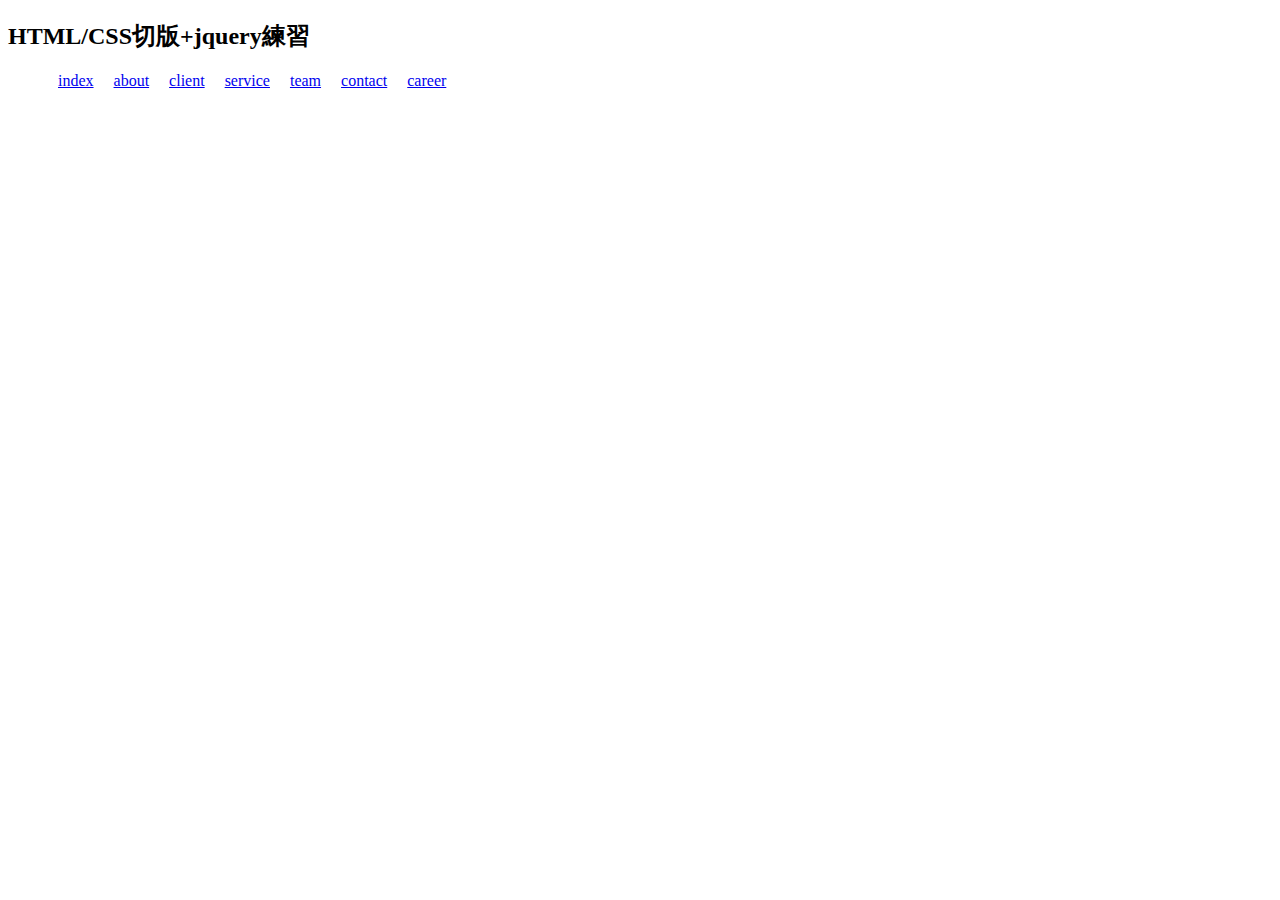
<file: index.html>
<!DOCTYPE html>
<html>
<head>
	<meta charset="utf-8">
	<meta http-equiv="X-UA-Compatible" content="IE=edge">
	<meta name="viewport" content="width=device-width, initial-scale=1.0">
	<title>my project</title>
	<link rel="stylesheet" href="css/fontello.css" />
	<link rel="stylesheet" href="css/main.css">
</head>
<body>
	<header>
	</header>
	<section>
		<h2>HTML/CSS切版+jquery練習</h2>
		<ul>
			<li><a href="index/index.html">index</a></li>
			<li><a href="about/index.html">about</a></li>
			<li><a href="client/index.html">client</a></li>
			<li><a href="service/index.html">service</a></li>
			<li><a href="team/index.html">team</a></li>
			<li><a href="contact/index.html">contact</a></li>
			<li><a href="career/index.html">career</a></li>
		</ul>
	</section>

</body>
</html>
</file>
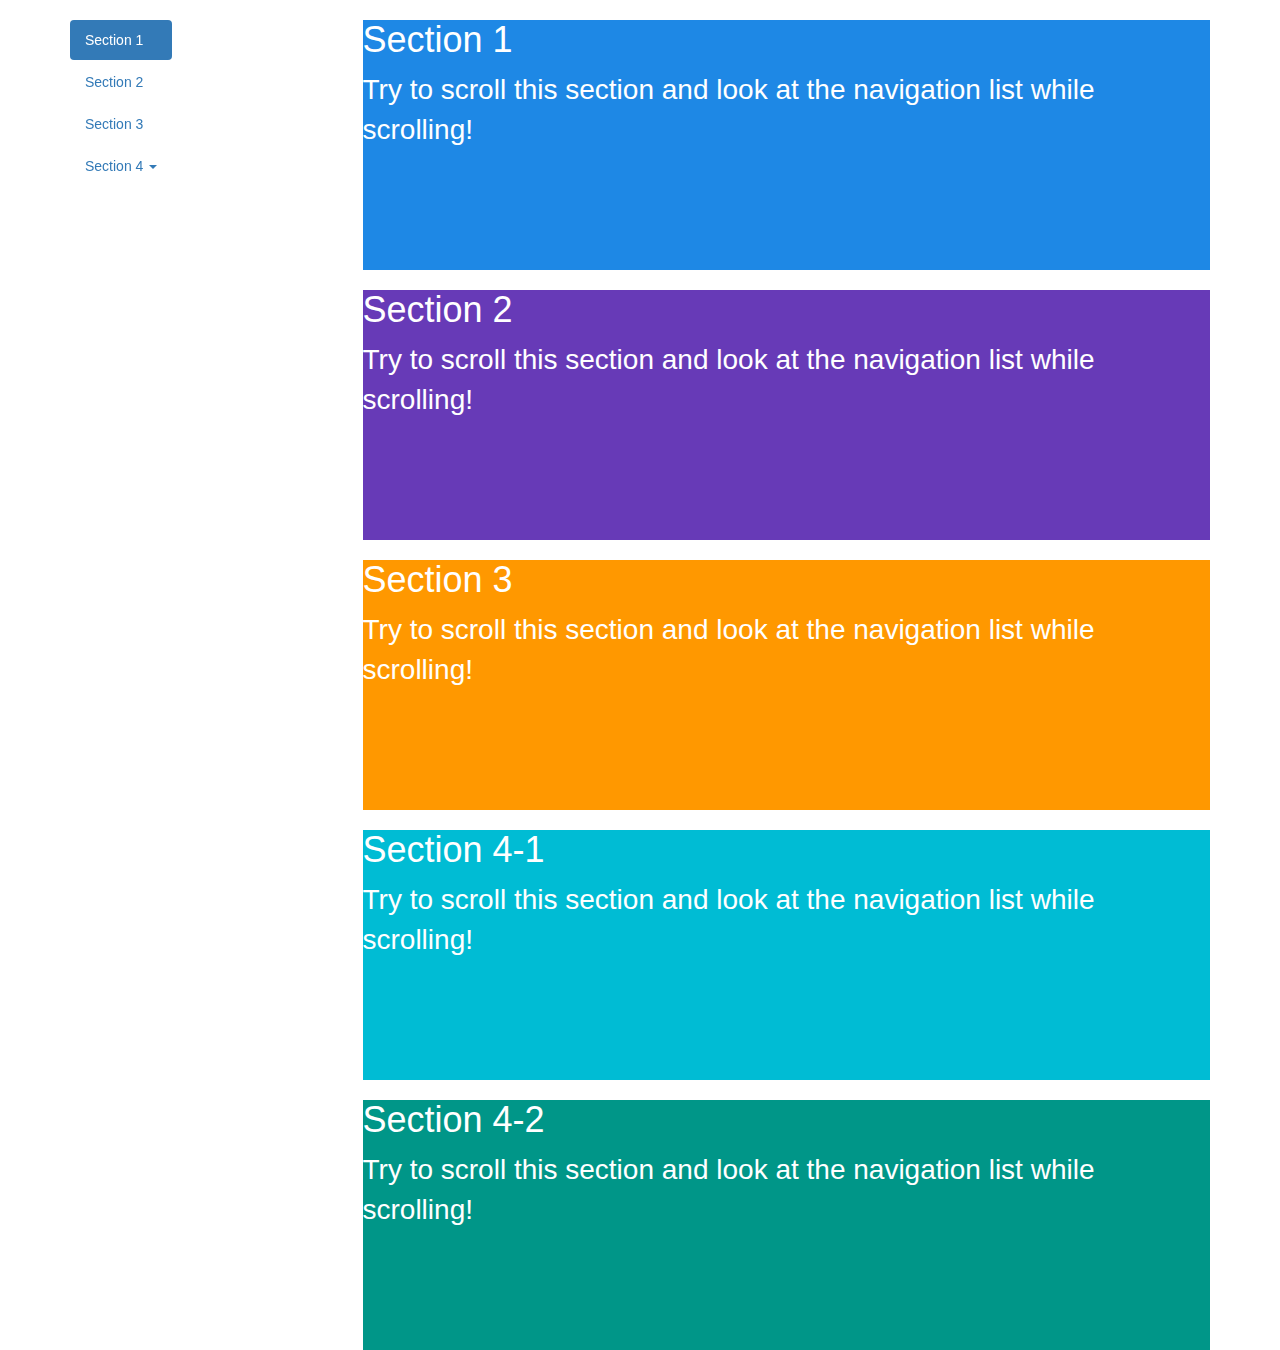
<file: test/html.html>
<!DOCTYPE html>
<html lang="en">
<head>
  <title>Bootstrap Example</title>
  <meta charset="utf-8">
  <meta name="viewport" content="width=device-width, initial-scale=1">
  <link rel="stylesheet" href="https://maxcdn.bootstrapcdn.com/bootstrap/3.3.7/css/bootstrap.min.css">
  <script src="https://ajax.googleapis.com/ajax/libs/jquery/3.1.1/jquery.min.js"></script>
  <script src="https://maxcdn.bootstrapcdn.com/bootstrap/3.3.7/js/bootstrap.min.js"></script>
  <style>
  body {
      position: relative;
  }
  ul.nav-pills {
      top: 20px;
      position: fixed;
  }
  div.col-sm-9 div {
      height: 250px;
      font-size: 28px;
  }
  #section1 {color: #fff; background-color: #1E88E5;}
  #section2 {color: #fff; background-color: #673ab7;}
  #section3 {color: #fff; background-color: #ff9800;}
  #section41 {color: #fff; background-color: #00bcd4;}
  #section42 {color: #fff; background-color: #009688;}
  
  @media screen and (max-width: 810px) {
    #section1, #section2, #section3, #section41, #section42  {
        margin-left: 150px;
    }
  }
  </style>
</head>
<body data-spy="scroll" data-target="#myScrollspy" data-offset="20">

<div class="container">
  <div class="row">
    <nav class="col-sm-3" id="myScrollspy">
      <ul class="nav nav-pills nav-stacked">
        <li class="active"><a href="#section1">Section 1</a></li>
        <li><a href="#section2">Section 2</a></li>
        <li><a href="#section3">Section 3</a></li>
        <li class="dropdown">
          <a class="dropdown-toggle" data-toggle="dropdown" href="#">Section 4 <span class="caret"></span></a>
          <ul class="dropdown-menu">
            <li><a href="#section41">Section 4-1</a></li>
            <li><a href="#section42">Section 4-2</a></li>                     
          </ul>
        </li>
      </ul>
    </nav>
    <div class="col-sm-9">
      <div id="section1">    
        <h1>Section 1</h1>
        <p>Try to scroll this section and look at the navigation list while scrolling!</p>
      </div>
      <div id="section2"> 
        <h1>Section 2</h1>
        <p>Try to scroll this section and look at the navigation list while scrolling!</p>
      </div>        
      <div id="section3">         
        <h1>Section 3</h1>
        <p>Try to scroll this section and look at the navigation list while scrolling!</p>
      </div>
      <div id="section41">         
        <h1>Section 4-1</h1>
        <p>Try to scroll this section and look at the navigation list while scrolling!</p>
      </div>      
      <div id="section42">         
        <h1>Section 4-2</h1>
        <p>Try to scroll this section and look at the navigation list while scrolling!</p>
      </div>
    </div>
  </div>
</div>

</body>
</html>
</file>
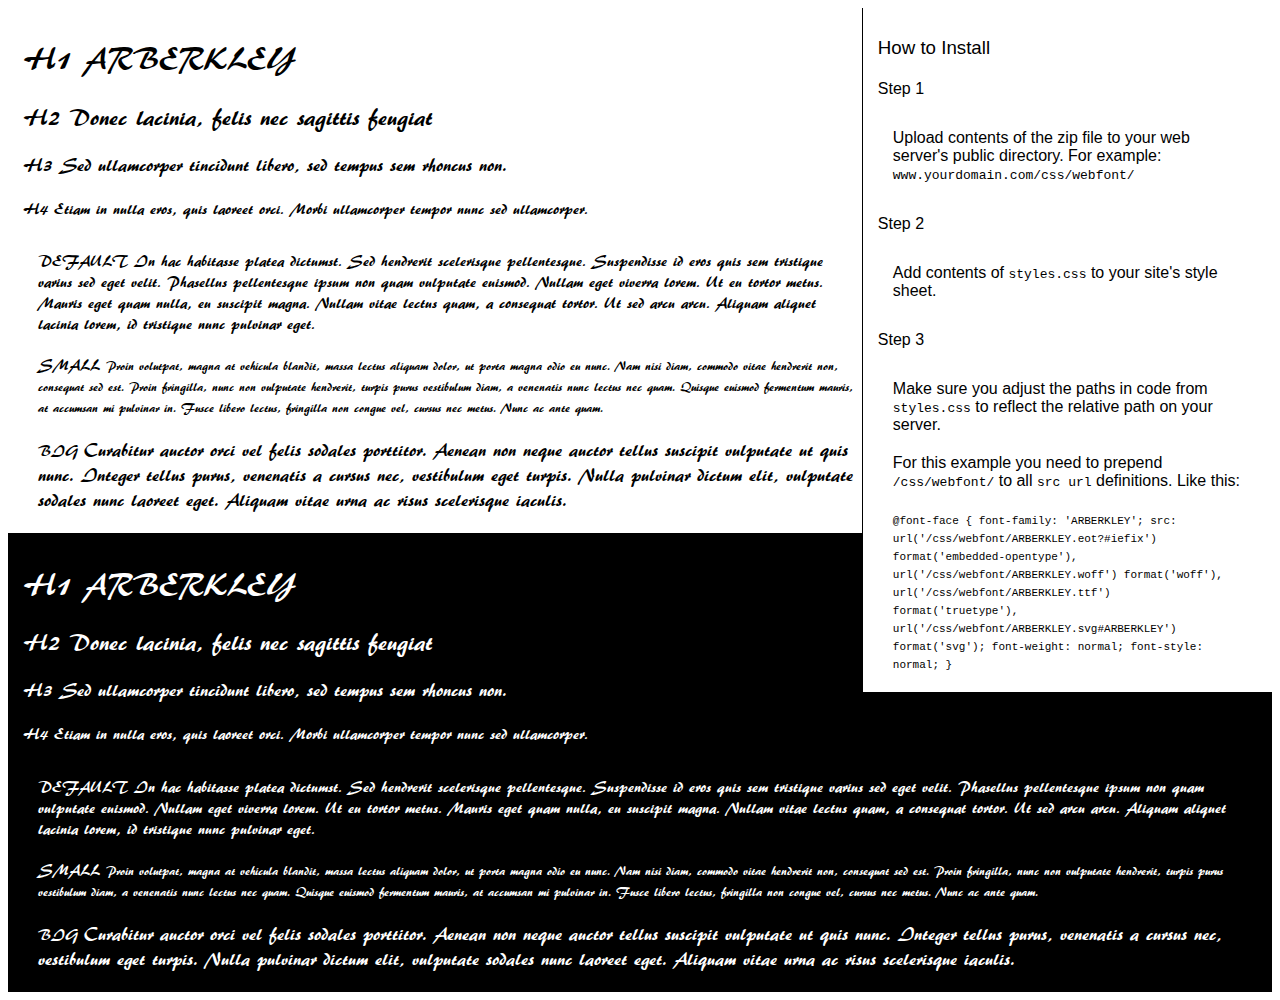
<file: about/css/fonts/preview.html>
<!DOCTYPE html>
<html>
<head>
<title>
ARBERKLEY
 - Web font preview
</title>
<style type='text/css'>

@font-face {
  font-family: 'ARBERKLEY';
  src: url('ARBERKLEY.eot?#iefix') format('embedded-opentype'),  url('ARBERKLEY.woff') format('woff'), url('ARBERKLEY.ttf')  format('truetype'), url('ARBERKLEY.svg#ARBERKLEY') format('svg');
  font-weight: normal;
  font-style: normal;
}

body { font-family: 'ARBERKLEY' !important; }
h1, h2, h3, h4 { font-weight: normal; }
.reg { color:black; background:white; }
.inverse { color:white; background:black; }
div { padding: 10px 15px; }
.right { background:white; width:30%; float: right; font-family: sans-serif; border: 1px solid black; border-width: 0 0 1px 1px;}
</style>
</head>
<body>
<div class='right'>
<h3>How to Install</h3>
<h4>Step 1</h4>
<div>
Upload contents of the zip file to your web server's public directory. For example:
<code>www.yourdomain.com/css/webfont/</code>
</div>
<h4>Step 2</h4>
<div>
Add contents of
<code>styles.css</code>
to your site's style sheet.
</div>
<h4>Step 3</h4>
<div>
Make sure you adjust the paths in code from
<code>styles.css</code>
to reflect the relative path on your server.
</div>
<div>
For this example you need to prepend
<code>/css/webfont/</code>
to all
<code>src url</code>
definitions. Like this:
</div>
<div>
<code style='font-size:11px;'>@font-face {
  font-family: 'ARBERKLEY';
  src: url('/css/webfont/ARBERKLEY.eot?#iefix') format('embedded-opentype'),  url('/css/webfont/ARBERKLEY.woff') format('woff'), url('/css/webfont/ARBERKLEY.ttf')  format('truetype'), url('/css/webfont/ARBERKLEY.svg#ARBERKLEY') format('svg');
  font-weight: normal;
  font-style: normal;
}</code>
</div>
</div>
<div class='reg'>
<h1>
H1
ARBERKLEY
</h1>
<h2>
H2
Donec lacinia, felis nec sagittis feugiat
</h2>
<h3>
H3
Sed ullamcorper tincidunt libero, sed tempus sem rhoncus non.
</h3>
<h4>
H4
Etiam in nulla eros, quis laoreet orci. Morbi ullamcorper tempor nunc sed ullamcorper.
</h4>
<div>
DEFAULT
In hac habitasse platea dictumst. Sed hendrerit scelerisque pellentesque. Suspendisse id eros quis sem tristique varius sed eget velit. Phasellus pellentesque ipsum non quam vulputate euismod. Nullam eget viverra lorem. Ut eu tortor metus. Mauris eget quam nulla, eu suscipit magna. Nullam vitae lectus quam, a consequat tortor. Ut sed arcu arcu. Aliquam aliquet lacinia lorem, id tristique nunc pulvinar eget.
</div>
<div>
SMALL
<small>
Proin volutpat, magna at vehicula blandit, massa lectus aliquam dolor, ut porta magna odio eu nunc. Nam nisi diam, commodo vitae hendrerit non, consequat sed est. Proin fringilla, nunc non vulputate hendrerit, turpis purus vestibulum diam, a venenatis nunc lectus nec quam. Quisque euismod fermentum mauris, at accumsan mi pulvinar in. Fusce libero lectus, fringilla non congue vel, cursus nec metus. Nunc ac ante quam.
</small>
</div>
<div>
BIG
<big>
Curabitur auctor orci vel felis sodales porttitor. Aenean non neque auctor tellus suscipit vulputate ut quis nunc. Integer tellus purus, venenatis a cursus nec, vestibulum eget turpis. Nulla pulvinar dictum elit, vulputate sodales nunc laoreet eget. Aliquam vitae urna ac risus scelerisque iaculis.
</big>
</div>

</div>
<div class='inverse'>
<h1>
H1
ARBERKLEY
</h1>
<h2>
H2
Donec lacinia, felis nec sagittis feugiat
</h2>
<h3>
H3
Sed ullamcorper tincidunt libero, sed tempus sem rhoncus non.
</h3>
<h4>
H4
Etiam in nulla eros, quis laoreet orci. Morbi ullamcorper tempor nunc sed ullamcorper.
</h4>
<div>
DEFAULT
In hac habitasse platea dictumst. Sed hendrerit scelerisque pellentesque. Suspendisse id eros quis sem tristique varius sed eget velit. Phasellus pellentesque ipsum non quam vulputate euismod. Nullam eget viverra lorem. Ut eu tortor metus. Mauris eget quam nulla, eu suscipit magna. Nullam vitae lectus quam, a consequat tortor. Ut sed arcu arcu. Aliquam aliquet lacinia lorem, id tristique nunc pulvinar eget.
</div>
<div>
SMALL
<small>
Proin volutpat, magna at vehicula blandit, massa lectus aliquam dolor, ut porta magna odio eu nunc. Nam nisi diam, commodo vitae hendrerit non, consequat sed est. Proin fringilla, nunc non vulputate hendrerit, turpis purus vestibulum diam, a venenatis nunc lectus nec quam. Quisque euismod fermentum mauris, at accumsan mi pulvinar in. Fusce libero lectus, fringilla non congue vel, cursus nec metus. Nunc ac ante quam.
</small>
</div>
<div>
BIG
<big>
Curabitur auctor orci vel felis sodales porttitor. Aenean non neque auctor tellus suscipit vulputate ut quis nunc. Integer tellus purus, venenatis a cursus nec, vestibulum eget turpis. Nulla pulvinar dictum elit, vulputate sodales nunc laoreet eget. Aliquam vitae urna ac risus scelerisque iaculis.
</big>
</div>

</div>
</body>
</html>
</file>
<file: css/fontello.css>
@font-face {
  font-family: 'fontello';
  src: url('../font/fontello.eot?68345520');
  src: url('../font/fontello.eot?68345520#iefix') format('embedded-opentype'),
       url('../font/fontello.woff2?68345520') format('woff2'),
       url('../font/fontello.woff?68345520') format('woff'),
       url('../font/fontello.ttf?68345520') format('truetype'),
       url('../font/fontello.svg?68345520#fontello') format('svg');
  font-weight: normal;
  font-style: normal;
}
/* Chrome hack: SVG is rendered more smooth in Windozze. 100% magic, uncomment if you need it. */
/* Note, that will break hinting! In other OS-es font will be not as sharp as it could be */
/*
@media screen and (-webkit-min-device-pixel-ratio:0) {
  @font-face {
    font-family: 'fontello';
    src: url('../font/fontello.svg?68345520#fontello') format('svg');
  }
}
*/
 
 [class^="icon-"]:before, [class*=" icon-"]:before {
  font-family: "fontello";
  font-style: normal;
  font-weight: normal;
  speak: none;
 
  display: inline-block;
  text-decoration: inherit;
  width: 1em;
  margin-right: .2em;
  text-align: center;
  /* opacity: .8; */
 
  /* For safety - reset parent styles, that can break glyph codes*/
  font-variant: normal;
  text-transform: none;
 
  /* fix buttons height, for twitter bootstrap */
  line-height: 1em;
 
  /* Animation center compensation - margins should be symmetric */
  /* remove if not needed */
  margin-left: .2em;
 
  /* you can be more comfortable with increased icons size */
  /* font-size: 120%; */
 
  /* Font smoothing. That was taken from TWBS */
  -webkit-font-smoothing: antialiased;
  -moz-osx-font-smoothing: grayscale;
 
  /* Uncomment for 3D effect */
  /* text-shadow: 1px 1px 1px rgba(127, 127, 127, 0.3); */
}
 
.icon-github-circled:before { content: '\f09b'; } /* '' */
.icon-facebook-rect:before { content: '\f301'; } /* '' */
</file>
<file: css/main.css>
li{float:left;list-style-type:none}li a{padding:0 10px}
</file>
